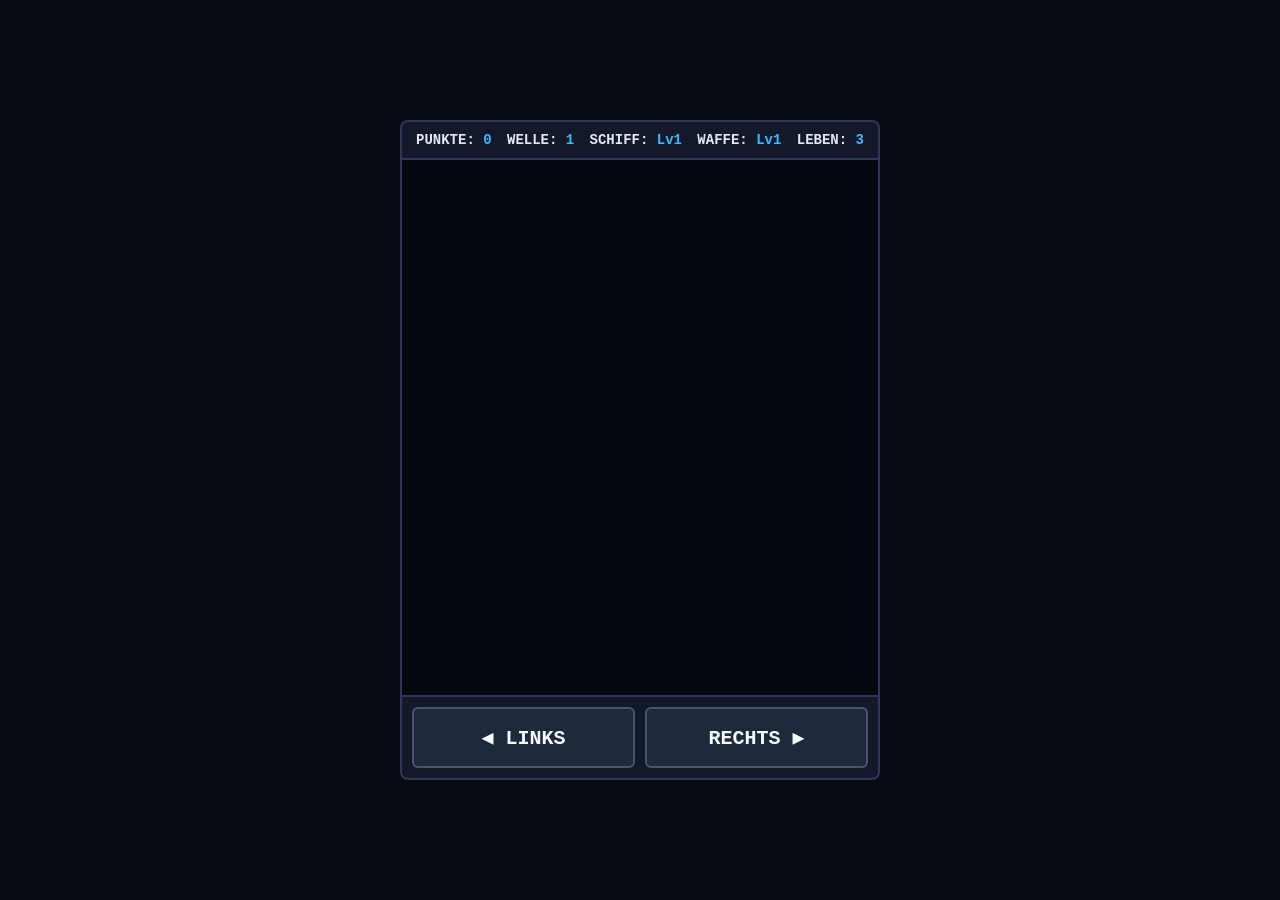
<file: galaktischer-krieg/index.html>
<!DOCTYPE html>
<html lang="de">
<head>
<meta charset="UTF-8">
<meta name="viewport" content="width=device-width, initial-scale=1.0">
<title>16-Bit Space Shooter</title>
<style>
  * { box-sizing: border-box; margin: 0; padding: 0; user-select: none; }
  body {
    background: #090b14;
    color: #e2e8f0;
    font-family: 'Courier New', Courier, monospace;
    display: flex;
    flex-direction: column;
    align-items: center;
    justify-content: center;
    min-height: 100vh;
    padding: 12px;
  }
  .hud {
    width: 100%;
    max-width: 480px;
    display: flex;
    justify-content: space-between;
    background: #13182b;
    border: 2px solid #2d3759;
    border-radius: 8px 8px 0 0;
    padding: 10px 14px;
    font-size: 14px;
    font-weight: bold;
  }
  .hud span { color: #38bdf8; }
  canvas {
    background: #05070e;
    border-left: 2px solid #2d3759;
    border-right: 2px solid #2d3759;
    width: 100%;
    max-width: 480px;
    height: auto;
    display: block;
    image-rendering: pixelated;
  }
  .controls {
    width: 100%;
    max-width: 480px;
    display: flex;
    gap: 10px;
    background: #13182b;
    border: 2px solid #2d3759;
    border-radius: 0 0 8px 8px;
    padding: 10px;
  }
  button {
    flex: 1;
    padding: 16px;
    font-size: 20px;
    font-weight: bold;
    font-family: inherit;
    background: #1e293b;
    color: #f8fafc;
    border: 2px solid #475569;
    border-radius: 6px;
    cursor: pointer;
    touch-action: manipulation;
  }
  button:active { background: #38bdf8; color: #090b14; }
  #restartBtn {
    display: none;
    background: #10b981;
    color: #052e16;
    border-color: #34d399;
  }
</style>
</head>
<body>

<div class="hud">
  <div>PUNKTE: <span id="scoreEl">0</span></div>
  <div>WELLE: <span id="waveEl">1</span></div>
  <div>SCHIFF: <span id="shipLvlEl">Lv1</span></div>
  <div>WAFFE: <span id="wepLvlEl">Lv1</span></div>
  <div>LEBEN: <span id="hpEl">3</span></div>
</div>

<canvas id="gameCanvas" width="480" height="540"></canvas>

<div class="controls">
  <button id="leftBtn">◀️ LINKS</button>
  <button id="restartBtn">NEUSTART</button>
  <button id="rightBtn">RECHTS ▶️</button>
</div>

<script>
const canvas = document.getElementById('gameCanvas');
const ctx = canvas.getContext('2d');

const scoreEl = document.getElementById('scoreEl');
const waveEl = document.getElementById('waveEl');
const shipLvlEl = document.getElementById('shipLvlEl');
const wepLvlEl = document.getElementById('wepLvlEl');
const hpEl = document.getElementById('hpEl');
const restartBtn = document.getElementById('restartBtn');

let score = 0;
let wave = 1;
let gameOver = false;
let frame = 0;

const keys = { left: false, right: false };

const player = {
  x: canvas.width / 2,
  y: canvas.height - 55,
  w: 32,
  h: 32,
  speed: 5.5,
  hp: 3,
  maxHp: 5,
  shipLvl: 1,
  wepLvl: 1,
  fireCooldown: 0
};

let bullets = [];
let enemyBullets = [];
let enemies = [];
let tokens = [];
let particles = [];
let stars = Array.from({ length: 60 }, () => ({
  x: Math.random() * canvas.width,
  y: Math.random() * canvas.height,
  s: Math.random() * 2 + 1
}));

// Pixel-Art Schiff zeichnen (verändert sich je nach shipLvl)
function drawPlayer() {
  const x = Math.round(player.x);
  const y = Math.round(player.y);
  const lvl = player.shipLvl;

  // Triebwerksflamme
  ctx.fillStyle = frame % 4 < 2 ? '#f97316' : '#facc15';
  ctx.fillRect(x - 4, y + 14, 8, 8 + (frame % 3) * 2);
  if (lvl >= 2) {
    ctx.fillRect(x - 14, y + 12, 5, 6);
    ctx.fillRect(x + 9, y + 12, 5, 6);
  }

  // Hauptkörper
  ctx.fillStyle = lvl === 1 ? '#94a3b8' : lvl === 2 ? '#38bdf8' : '#f59e0b';
  ctx.fillRect(x - 6, y - 16, 12, 30);
  ctx.fillRect(x - 14, y - 2, 28, 14);

  // Erweiterte Flügel ab Level 2 & 3
  if (lvl >= 2) {
    ctx.fillStyle = '#0284c7';
    ctx.fillRect(x - 22, y + 2, 8, 12);
    ctx.fillRect(x + 14, y + 2, 8, 12);
  }
  if (lvl >= 3) {
    ctx.fillStyle = '#ef4444';
    ctx.fillRect(x - 26, y - 4, 4, 16);
    ctx.fillRect(x + 22, y - 4, 4, 16);
  }

  // Cockpit
  ctx.fillStyle = '#22d3ee';
  ctx.fillRect(x - 3, y - 8, 6, 10);
}

// Gegner zeichnen
function drawEnemy(e) {
  const x = Math.round(e.x);
  const y = Math.round(e.y);

  if (e.isBoss) {
    ctx.fillStyle = '#9333ea';
    ctx.fillRect(x - 48, y - 24, 96, 44);
    ctx.fillStyle = '#c084fc';
    ctx.fillRect(x - 36, y - 16, 72, 24);
    ctx.fillStyle = '#ef4444';
    ctx.fillRect(x - 16, y - 6, 10, 10);
    ctx.fillRect(x + 6, y - 6, 10, 10);

    // Boss HP-Leiste
    ctx.fillStyle = '#1e293b';
    ctx.fillRect(x - 45, y - 36, 90, 6);
    ctx.fillStyle = '#ef4444';
    ctx.fillRect(x - 45, y - 36, 90 * (e.hp / e.maxHp), 6);
    return;
  }

  ctx.fillStyle = e.type === 1 ? '#ef4444' : '#22c55e';
  ctx.fillRect(x - 12, y - 10, 24, 18);
  ctx.fillRect(x - 16, y - 4, 32, 8);
  ctx.fillStyle = '#fef08a';
  ctx.fillRect(x - 7, y - 3, 4, 4);
  ctx.fillRect(x + 3, y - 3, 4, 4);
}

function spawnWave() {
  if (wave % 4 === 0) {
    // Boss-Welle
    enemies.push({
      x: canvas.width / 2,
      y: 80,
      w: 96,
      h: 44,
      hp: 35 + wave * 8,
      maxHp: 35 + wave * 8,
      vx: 2.2,
      isBoss: true,
      shootTimer: 40
    });
  } else {
    const rows = Math.min(2 + Math.floor(wave / 2), 4);
    const cols = 6;
    for (let r = 0; r < rows; r++) {
      for (let c = 0; c < cols; c++) {
        enemies.push({
          x: 65 + c * 68,
          y: 55 + r * 44,
          w: 30,
          h: 22,
          hp: 1 + Math.floor(wave / 3),
          vx: (1.2 + wave * 0.15) * (r % 2 === 0 ? 1 : -1),
          type: r % 2,
          isBoss: false,
          shootTimer: Math.floor(Math.random() * 140) + 60
        });
      }
    }
  }
}

function createExplosion(x, y, color, count = 18) {
  for (let i = 0; i < count; i++) {
    const angle = Math.random() * Math.PI * 2;
    const speed = Math.random() * 4 + 1;
    particles.push({
      x, y,
      vx: Math.cos(angle) * speed,
      vy: Math.sin(angle) * speed,
      size: Math.floor(Math.random() * 4) + 3,
      color: i % 2 === 0 ? color : '#facc15',
      life: 25 + Math.random() * 15
    });
  }
}

function shootPlayer() {
  const lvl = player.wepLvl;
  if (lvl === 1) {
    bullets.push({ x: player.x, y: player.y - 18, vx: 0, vy: -8, color: '#38bdf8', dmg: 1 });
  } else if (lvl === 2) {
    bullets.push({ x: player.x - 10, y: player.y - 14, vx: 0, vy: -8.5, color: '#22d3ee', dmg: 1 });
    bullets.push({ x: player.x + 10, y: player.y - 14, vx: 0, vy: -8.5, color: '#22d3ee', dmg: 1 });
  } else {
    // Streuschuss + starker Mittellaser
    bullets.push({ x: player.x, y: player.y - 20, vx: 0, vy: -9.5, color: '#facc15', dmg: 2 });
    bullets.push({ x: player.x - 12, y: player.y - 12, vx: -1.8, vy: -8.5, color: '#f97316', dmg: 1 });
    bullets.push({ x: player.x + 12, y: player.y - 12, vx: 1.8, vy: -8.5, color: '#f97316', dmg: 1 });
  }
}

function updateHUD() {
  scoreEl.textContent = score;
  waveEl.textContent = wave;
  shipLvlEl.textContent = 'Lv' + player.shipLvl;
  wepLvlEl.textContent = 'Lv' + player.wepLvl;
  hpEl.textContent = player.hp;
}

function update() {
  if (gameOver) return;
  frame++;

  // Sterne bewegen
  stars.forEach(s => {
    s.y += s.s;
    if (s.y > canvas.height) { s.y = 0; s.x = Math.random() * canvas.width; }
  });

  // Spieler bewegen
  const moveSpeed = player.speed + (player.shipLvl - 1) * 0.8;
  if (keys.left) player.x -= moveSpeed;
  if (keys.right) player.x += moveSpeed;
  player.x = Math.max(26, Math.min(canvas.width - 26, player.x));

  // Automatisches Feuern
  if (player.fireCooldown > 0) player.fireCooldown--;
  else {
    shootPlayer();
    player.fireCooldown = Math.max(10, 18 - player.wepLvl * 2);
  }

  // Spieler-Schüsse
  bullets.forEach(b => { b.x += b.vx; b.y += b.vy; });
  bullets = bullets.filter(b => b.y > -20);

  // Gegner
  enemies.forEach(e => {
    e.x += e.vx;
    const margin = e.isBoss ? 55 : 22;
    if (e.x < margin || e.x > canvas.width - margin) {
      e.vx *= -1;
      if (!e.isBoss) e.y += 14;
    }

    e.shootTimer--;
    if (e.shootTimer <= 0) {
      enemyBullets.push({ x: e.x, y: e.y + 14, vy: e.isBoss ? 4.5 : 3.5 });
      e.shootTimer = e.isBoss ? 35 : Math.max(60, 150 - wave * 5);
    }

    if (!e.isBoss && e.y > player.y - 20) {
      player.hp = 0;
    }
  });

  // Treffer auf Gegner prüfen
  for (let i = bullets.length - 1; i >= 0; i--) {
    const b = bullets[i];
    for (let j = enemies.length - 1; j >= 0; j--) {
      const e = enemies[j];
      if (Math.abs(b.x - e.x) < e.w / 2 + 4 && Math.abs(b.y - e.y) < e.h / 2 + 6) {
        e.hp -= b.dmg;
        bullets.splice(i, 1);
        createExplosion(b.x, b.y, '#38bdf8', 5);

        if (e.hp <= 0) {
          score += e.isBoss ? 1500 : 100;
          createExplosion(e.x, e.y, e.isBoss ? '#c084fc' : '#ef4444', e.isBoss ? 45 : 18);

          // Upgrade-Token droppen (25% Chance oder 100% beim Boss)
          if (e.isBoss || Math.random() < 0.25) {
            tokens.push({
              x: e.x,
              y: e.y,
              type: Math.random() < 0.5 ? 'SHIP' : 'WEP',
              vy: 2.4
            });
          }
          enemies.splice(j, 1);
        }
        break;
      }
    }
  }

  // Gegner-Schüsse
  for (let i = enemyBullets.length - 1; i >= 0; i--) {
    const eb = enemyBullets[i];
    eb.y += eb.vy;
    if (Math.abs(eb.x - player.x) < 16 && Math.abs(eb.y - player.y) < 16) {
      enemyBullets.splice(i, 1);
      player.hp--;
      createExplosion(player.x, player.y, '#f97316', 15);
    } else if (eb.y > canvas.height) {
      enemyBullets.splice(i, 1);
    }
  }

  // Upgrade-Tokens
  for (let i = tokens.length - 1; i >= 0; i--) {
    const t = tokens[i];
    t.y += t.vy;
    if (Math.abs(t.x - player.x) < 24 && Math.abs(t.y - player.y) < 24) {
      if (t.type === 'SHIP') {
        player.shipLvl = Math.min(3, player.shipLvl + 1);
        player.hp = Math.min(player.maxHp, player.hp + 1);
      } else {
</file>
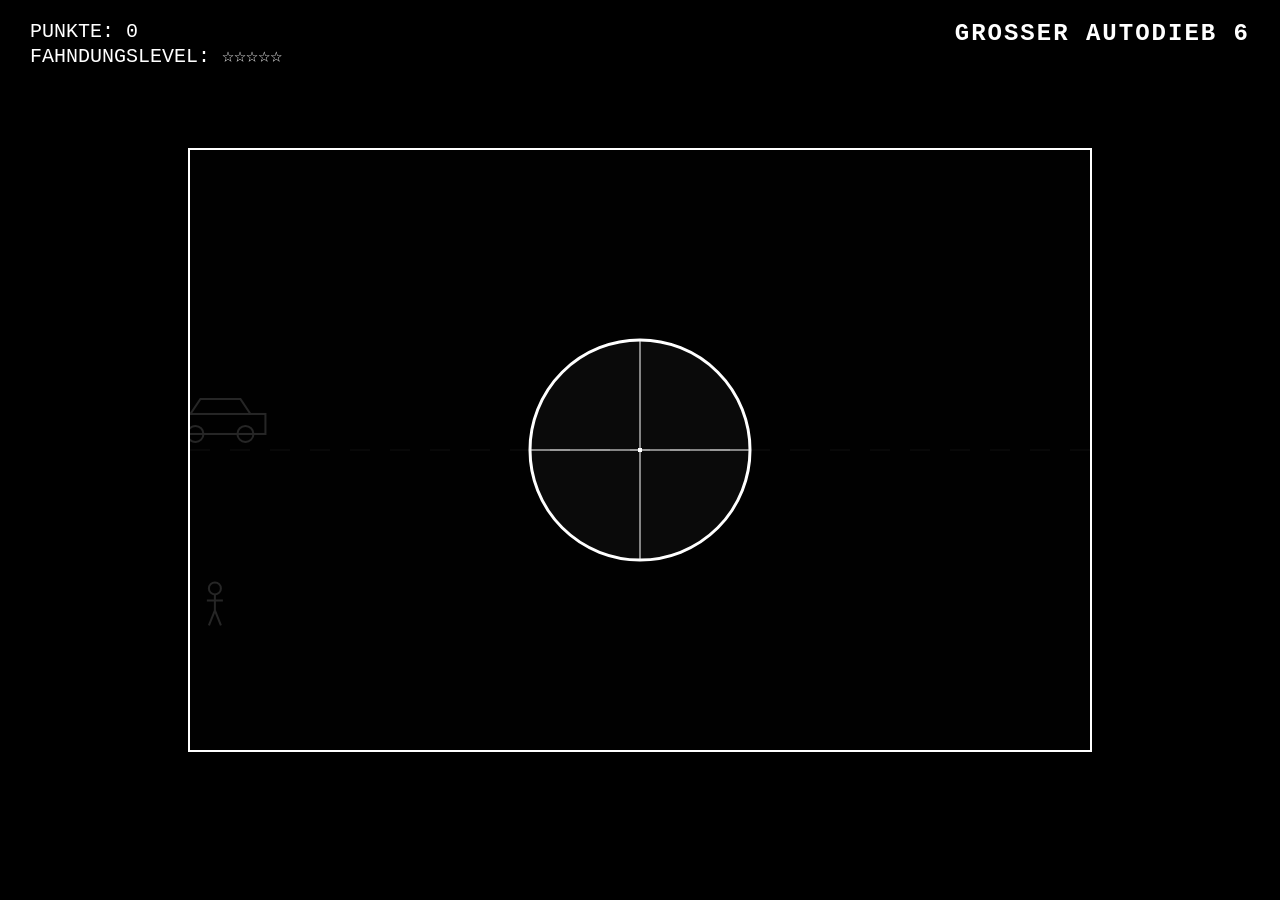
<file: grosser-autodieb/index.html>
<!DOCTYPE html>
<html lang="de">
<head>
<meta charset="UTF-8">
<title>Großer Autodieb 6</title>
<style>
  body {
    margin: 0;
    background-color: #000;
    color: #fff;
    font-family: 'Courier New', Courier, monospace;
    overflow: hidden;
    display: flex;
    justify-content: center;
    align-items: center;
    height: 100vh;
    cursor: none; /* Versteckt den normalen Mauszeiger */
  }
  canvas {
    border: 2px solid #fff;
    background-color: #111;
  }
  #ui {
    position: absolute;
    top: 20px;
    left: 30px;
    font-size: 20px;
    pointer-events: none;
    text-shadow: 2px 2px #000;
  }
  #title {
    position: absolute;
    top: 20px;
    right: 30px;
    font-size: 24px;
    font-weight: bold;
    letter-spacing: 2px;
    pointer-events: none;
  }
</style>
</head>
<body>

<div id="ui">
  PUNKTE: <span id="score">0</span><br>
  FAHNDUNGSLEVEL: <span id="wanted">☆☆☆☆☆</span>
</div>
<div id="title">GROSSER AUTODIEB 6</div>
<canvas id="gameCanvas" width="900" height="600"></canvas>

<script>
const canvas = document.getElementById('gameCanvas');
const ctx = canvas.getContext('2d');
const scoreEl = document.getElementById('score');
const wantedEl = document.getElementById('wanted');

let score = 0;
let mouse = { x: canvas.width / 2, y: canvas.height / 2 };
let targets = [];
let muzzleFlash = 0;

// Mausbewegung verfolgen
canvas.addEventListener('mousemove', (e) => {
  const rect = canvas.getBoundingClientRect();
  mouse.x = e.clientX - rect.left;
  mouse.y = e.clientY - rect.top;
});

// Schießen bei Klick
canvas.addEventListener('mousedown', () => {
  muzzleFlash = 4; // Kurzes Aufblitzen beim Schuss
  checkHit();
});

// Ziele (Autos & Menschen) erstellen
function spawnTarget() {
  const isCar = Math.random() > 0.45;
  const fromLeft = Math.random() > 0.5;
  const y = 120 + Math.random() * (canvas.height - 200);
  
  if (isCar) {
    targets.push({
      type: 'car',
      x: fromLeft ? -100 : canvas.width + 100,
      y: y,
      width: 90,
      height: 40,
      speed: (fromLeft ? 1 : -1) * (2.5 + Math.random() * 3),
      points: 100
    });
  } else {
    targets.push({
      type: 'person',
      x: fromLeft ? -30 : canvas.width + 30,
      y: y,
      width: 20,
      height: 45,
      speed: (fromLeft ? 1 : -1) * (1 + Math.random() * 1.5),
      points: 50
    });
  }
}

// Treffer überprüfen
function checkHit() {
  for (let i = targets.length - 1; i >= 0; i--) {
    const t = targets[i];
    if (
      mouse.x >= t.x &&
      mouse.x <= t.x + t.width &&
      mouse.y >= t.y &&
      mouse.y <= t.y + t.height
    ) {
      score += t.points;
      scoreEl.innerText = score;
      updateWantedLevel();
      targets.splice(i, 1);
      break; // Ein Schuss trifft maximal ein Ziel
    }
  }
}

// Fahndungssterne aktualisieren
function updateWantedLevel() {
  const stars = Math.min(5, Math.floor(score / 500));
  wantedEl.innerText = '★'.repeat(stars) + '☆'.repeat(5 - stars);
}

// Umrisse zeichnen
function drawTargets() {
  ctx.strokeStyle = '#fff';
  ctx.lineWidth = 2;

  targets.forEach(t => {
    if (t.type === 'car') {
      // Auto-Umriss
      ctx.strokeRect(t.x, t.y + 15, t.width, 20); // Karosserie
      ctx.beginPath();
      ctx.moveTo(t.x + 15, t.y + 15);
      ctx.lineTo(t.x + 25, t.y);
      ctx.lineTo(t.x + 65, t.y);
      ctx.lineTo(t.x + 75, t.y + 15);
      ctx.stroke(); // Dach
      // Räder
      ctx.beginPath();
      ctx.arc(t.x + 20, t.y + 35, 8, 0, Math.PI * 2);
      ctx.arc(t.x + 70, t.y + 35, 8, 0, Math.PI * 2);
      ctx.stroke();
    } else {
      // Menschen-Umriss (Strichmännchen-Silhouette)
      const cx = t.x + t.width / 2;
      ctx.beginPath();
      ctx.arc(cx, t.y + 8, 6, 0, Math.PI * 2); // Kopf
      ctx.moveTo(cx, t.y + 14);
      ctx.lineTo(cx, t.y + 30); // Körper
      ctx.moveTo(cx - 8, t.y + 20);
      ctx.lineTo(cx + 8, t.y + 20); // Arme
      ctx.moveTo(cx, t.y + 30);
      ctx.lineTo(cx - 6, t.y + 45); // Linkes Bein
      ctx.moveTo(cx, t.y + 30);
      ctx.lineTo(cx + 6, t.y + 45); // Rechtes Bein
      ctx.stroke();
    }
  });
}

// Schwarz-weiße Zielvorrichtung (Fadenkreuz + Sniper-Maske)
function drawScope() {
  // Dunkler Rand außerhalb des Zielfernrohrs
  ctx.save();
  ctx.fillStyle = 'rgba(0, 0, 0, 0.85)';
  ctx.beginPath();
  ctx.rect(0, 0, canvas.width, canvas.height);
  ctx.arc(mouse.x, mouse.y, 110, 0, Math.PI * 2, true);
  ctx.fill();

  // Weißer Ring des Zielfernrohrs
  ctx.strokeStyle = '#fff';
  ctx.lineWidth = 3;
  ctx.beginPath();
  ctx.arc(mouse.x, mouse.y, 110, 0, Math.PI * 2);
  ctx.stroke();

  // Fadenkreuz-Linien
  ctx.lineWidth = 1;
  ctx.beginPath();
  ctx.moveTo(mouse.x - 110, mouse.y);
  ctx.lineTo(mouse.x + 110, mouse.y);
  ctx.moveTo(mouse.x, mouse.y - 110);
  ctx.lineTo(mouse.x, mouse.y + 110);
  ctx.stroke();

  // Kleiner Zielpunkt in der Mitte
  ctx.fillStyle = '#fff';
  ctx.fillRect(mouse.x - 2, mouse.y - 2, 4, 4);
  ctx.restore();
}

// Haupt-Spielschleife
function gameLoop() {
  // Hintergrund (leichtes Blitzen bei Schuss)
  ctx.fillStyle = muzzleFlash > 0 ? '#333' : '#0a0a0a';
  ctx.fillRect(0, 0, canvas.width, canvas.height);
  if (muzzleFlash > 0) muzzleFlash--;

  // Straßenlinien im Hintergrund
  ctx.strokeStyle = '#333';
  ctx.setLineDash([20, 20]);
  ctx.beginPath();
  ctx.moveTo(0, canvas.height / 2);
  ctx.lineTo(canvas.width, canvas.height / 2);
  ctx.stroke();
  ctx.setLineDash([]);

  // Neue Ziele spawnen
  if (Math.random() < 0.03) {
    spawnTarget();
  }

  // Ziele bewegen
  for (let i = targets.length - 1; i >= 0; i--) {
    targets[i].x += targets[i].speed;
    if (targets[i].x < -150 || targets[i].x > canvas.width + 150) {
      targets.splice(i, 1);
    }
  }

  drawTargets();
  drawScope();

  requestAnimationFrame(gameLoop);
}

gameLoop();
</script>
</body>
</html>
</file>
